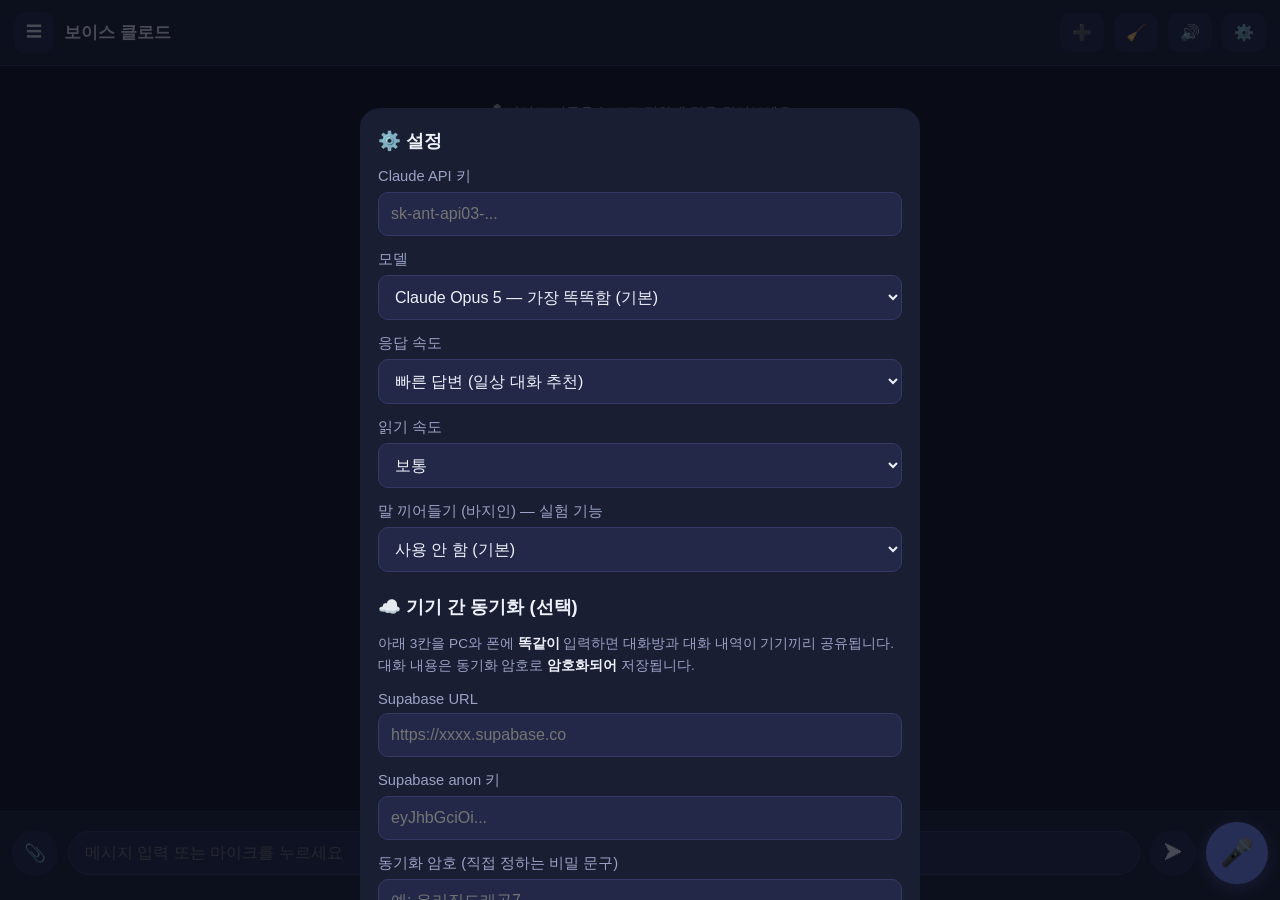
<file: static/voice.html>
<!DOCTYPE html>
<html lang="ko">
<head>
<meta charset="utf-8">
<meta name="viewport" content="width=device-width, initial-scale=1, maximum-scale=1, user-scalable=no, viewport-fit=cover">
<meta name="theme-color" content="#0f1220">
<meta name="apple-mobile-web-app-capable" content="yes">
<meta name="mobile-web-app-capable" content="yes">
<title>보이스 클로드 — 음성 대화</title>
<style>
  :root {
    --bg: #0f1220;
    --panel: #1a1e32;
    --panel2: #232848;
    --text: #eef0fa;
    --sub: #9aa2c5;
    --accent: #7c8cff;
    --accent2: #4ade80;
    --danger: #f87171;
    --user-bubble: #34406e;
    --ai-bubble: #232848;
  }
  * { margin: 0; padding: 0; box-sizing: border-box; -webkit-tap-highlight-color: transparent; }
  html, body { height: 100%; }
  body {
    background: var(--bg); color: var(--text);
    font-family: "Pretendard", "Noto Sans KR", -apple-system, sans-serif;
    display: flex; flex-direction: column; overflow: hidden;
    padding: env(safe-area-inset-top) 0 env(safe-area-inset-bottom) 0;
  }

  /* ── 헤더 ── */
  header {
    display: flex; align-items: center; gap: 10px;
    padding: 12px 14px; background: var(--panel); flex-shrink: 0;
    border-bottom: 1px solid #2b3050;
  }
  header .title { font-size: 1.05rem; font-weight: 700; flex: 1; min-width: 0;
    white-space: nowrap; overflow: hidden; text-overflow: ellipsis; }
  header button {
    background: var(--panel2); color: var(--text); border: none; border-radius: 10px;
    padding: 10px 12px; font-size: 1rem; cursor: pointer; flex-shrink: 0;
  }

  /* ── 채팅 영역 ── */
  #chat {
    flex: 1; overflow-y: auto; padding: 14px 12px 8px; display: flex;
    flex-direction: column; gap: 10px; scroll-behavior: smooth;
  }
  .msg { max-width: 86%; padding: 11px 14px; border-radius: 16px;
    font-size: 1.02rem; line-height: 1.55; white-space: pre-wrap; word-break: break-word; }
  .msg.user { align-self: flex-end; background: var(--user-bubble); border-bottom-right-radius: 5px; }
  .msg.ai   { align-self: flex-start; background: var(--ai-bubble); border-bottom-left-radius: 5px; }
  .msg.ai .replay { display: inline-block; margin-top: 6px; color: var(--accent);
    font-size: .88rem; cursor: pointer; }
  .hint { align-self: center; color: var(--sub); font-size: .9rem; text-align: center;
    padding: 20px 16px; line-height: 1.7; }

  /* ── 상태 바 ── */
  #statusBar {
    text-align: center; padding: 6px 12px; font-size: .95rem; color: var(--sub);
    min-height: 30px; flex-shrink: 0;
  }
  #statusBar.listening { color: var(--accent2); }
  #statusBar.speaking { color: var(--accent); }
  #statusBar.error { color: var(--danger); }

  /* ── 하단 컨트롤 ── */
  #controls {
    display: flex; align-items: center; gap: 10px; padding: 10px 12px 16px;
    background: var(--panel); flex-shrink: 0; border-top: 1px solid #2b3050;
  }
  #textInput {
    flex: 1; background: var(--panel2); border: 1px solid #343a63; color: var(--text);
    border-radius: 22px; padding: 12px 16px; font-size: 1rem; outline: none; min-width: 0;
  }
  #sendBtn {
    background: var(--panel2); color: var(--text); border: none; border-radius: 50%;
    width: 46px; height: 46px; font-size: 1.15rem; cursor: pointer; flex-shrink: 0;
  }
  #micBtn {
    width: 62px; height: 62px; border-radius: 50%; border: none; cursor: pointer;
    background: var(--accent); color: #fff; font-size: 1.7rem; flex-shrink: 0;
    box-shadow: 0 4px 16px rgba(124,140,255,.45); transition: background .25s;
  }
  #micBtn.on { background: #16a34a; animation: pulse 1.4s ease-in-out infinite; }
  #micBtn.speaking { background: #d97706; }
  @keyframes pulse { 0%,100% { transform: scale(1); } 50% { transform: scale(1.09); } }

  /* ── 오버레이 공통 ── */
  .overlay {
    position: fixed; inset: 0; background: rgba(8,10,20,.72); display: none;
    z-index: 50; align-items: flex-end; justify-content: center;
  }
  .overlay.show { display: flex; }
  .sheet {
    background: var(--panel); width: 100%; max-width: 560px; max-height: 88vh;
    border-radius: 20px 20px 0 0; padding: 20px 18px calc(20px + env(safe-area-inset-bottom));
    overflow-y: auto;
  }
  .sheet h2 { font-size: 1.15rem; margin-bottom: 14px; }
  .sheet label { display: block; color: var(--sub); font-size: .92rem; margin: 14px 0 6px; }
  .sheet input, .sheet select {
    width: 100%; background: var(--panel2); border: 1px solid #343a63; color: var(--text);
    border-radius: 10px; padding: 12px; font-size: 1rem; outline: none;
  }
  .sheet .btnRow { display: flex; gap: 10px; margin-top: 20px; }
  .sheet .btnRow button {
    flex: 1; border: none; border-radius: 12px; padding: 14px; font-size: 1.02rem;
    cursor: pointer; font-weight: 600;
  }
  .btnPrimary { background: var(--accent); color: #fff; }
  .btnGhost { background: var(--panel2); color: var(--text); }
  .note { color: var(--sub); font-size: .85rem; line-height: 1.6; margin-top: 12px; }
  .note b { color: var(--text); }

  /* ── 방 목록 ── */
  .roomItem {
    display: flex; align-items: center; gap: 10px; padding: 13px 10px;
    border-bottom: 1px solid #2b3050; cursor: pointer; border-radius: 8px;
  }
  .roomItem:active { background: var(--panel2); }
  .roomItem .rname { flex: 1; min-width: 0; }
  .roomItem .rname .t { font-size: 1rem; white-space: nowrap; overflow: hidden; text-overflow: ellipsis; }
  .roomItem .rname .s { font-size: .82rem; color: var(--sub); margin-top: 3px;
    white-space: nowrap; overflow: hidden; text-overflow: ellipsis; }
  .roomItem .del { color: var(--danger); font-size: 1.05rem; padding: 8px; background: none; border: none; cursor: pointer; }
  #newRoomBtn { width: 100%; margin-top: 14px; background: var(--accent); color: #fff;
    border: none; border-radius: 12px; padding: 14px; font-size: 1.02rem; font-weight: 600; cursor: pointer; }

  .spinner { display: inline-block; width: 16px; height: 16px; border: 2px solid var(--sub);
    border-top-color: transparent; border-radius: 50%; animation: spin .8s linear infinite;
    vertical-align: -3px; margin-right: 6px; }
  @keyframes spin { to { transform: rotate(360deg); } }
</style>
</head>
<body>

<header>
  <button id="roomsBtn" aria-label="대화방 목록">☰</button>
  <div class="title" id="roomTitle">보이스 클로드</div>
  <button id="newChatBtn" aria-label="새 대화방 만들기">➕</button>
  <button id="clearChatBtn" aria-label="현재 대화 비우기">🧹</button>
  <button id="voiceModeBtn" aria-label="연속 음성 대화 켜기">🔊</button>
  <button id="settingsBtn" aria-label="설정">⚙️</button>
</header>

<div id="chat"></div>
<div id="statusBar"></div>

<div id="attachBar" style="display:none;padding:6px 12px 0;background:var(--panel)"></div>
<div id="controls">
  <button id="attachBtn" aria-label="파일 첨부"
    style="background:var(--panel2);color:var(--text);border:none;border-radius:50%;width:46px;height:46px;font-size:1.1rem;cursor:pointer;flex-shrink:0">📎</button>
  <input type="file" id="fileInput" accept="image/*,application/pdf,.pdf,.txt,.md,.csv,.log,.json" style="display:none">
  <input id="textInput" type="text" placeholder="메시지 입력 또는 마이크를 누르세요"
         autocomplete="off" enterkeyhint="send">
  <button id="sendBtn" aria-label="전송">➤</button>
  <button id="micBtn" aria-label="음성으로 말하기">🎤</button>
</div>

<!-- 설정 시트 -->
<div class="overlay" id="settingsOverlay">
  <div class="sheet">
    <h2>⚙️ 설정</h2>
    <label for="apiKeyInput">Claude API 키</label>
    <input id="apiKeyInput" type="password" placeholder="sk-ant-api03-..." autocomplete="off">
    <label for="modelSelect">모델</label>
    <select id="modelSelect">
      <option value="claude-opus-5">Claude Opus 5 — 가장 똑똑함 (기본)</option>
      <option value="claude-sonnet-5">Claude Sonnet 5 — 빠르고 저렴</option>
      <option value="claude-haiku-4-5-20251001">Claude Haiku 4.5 — 가장 저렴</option>
    </select>
    <label for="speedSelect">응답 속도</label>
    <select id="speedSelect">
      <option value="low">빠른 답변 (일상 대화 추천)</option>
      <option value="high">깊게 생각한 답변 (조금 느림)</option>
    </select>
    <label for="rateSelect">읽기 속도</label>
    <select id="rateSelect">
      <option value="0.9">느리게</option>
      <option value="1.0" selected>보통</option>
      <option value="1.2">빠르게</option>
      <option value="1.4">아주 빠르게</option>
    </select>
    <label for="bargeSelect">말 끼어들기 (바지인) — 실험 기능</label>
    <select id="bargeSelect">
      <option value="off">사용 안 함 (기본)</option>
      <option value="on">사용 — 낭독 중 말을 시작하면 즉시 멈추고 들어요</option>
    </select>

    <h2 style="margin-top:22px">☁️ 기기 간 동기화 (선택)</h2>
    <div class="note" style="margin-top:0">
      아래 3칸을 PC와 폰에 <b>똑같이</b> 입력하면 대화방과 대화 내역이 기기끼리 공유됩니다.
      대화 내용은 동기화 암호로 <b>암호화되어</b> 저장됩니다.
    </div>
    <label for="syncUrlInput">Supabase URL</label>
    <input id="syncUrlInput" type="text" placeholder="https://xxxx.supabase.co" autocomplete="off">
    <label for="syncAnonInput">Supabase anon 키</label>
    <input id="syncAnonInput" type="password" placeholder="eyJhbGciOi..." autocomplete="off">
    <label for="syncPassInput">동기화 암호 (직접 정하는 비밀 문구)</label>
    <input id="syncPassInput" type="password" placeholder="예: 우리집드래곤7" autocomplete="off">
    <button class="btnPrimary" id="syncNowBtn"
      style="width:100%;margin-top:14px;border:none;border-radius:12px;padding:13px;font-size:1rem;font-weight:600;cursor:pointer">
      ☁️ 지금 동기화
    </button>
    <div class="note" id="syncStatus"></div>

    <div class="note">
      <b>API 키는 이 폰에만 저장</b>되고 Anthropic 서버 외에는 어디에도 전송되지 않습니다.
      대화 내용도 이 폰에만 저장됩니다. 사용한 만큼 API 요금이 부과되니
      공용 기기에서는 사용 후 키를 지워주세요.
      <span id="usageNote"></span>
    </div>
    <div class="btnRow">
      <button class="btnGhost" id="clearKeyBtn">키 삭제</button>
      <button class="btnPrimary" id="saveSettingsBtn">저장</button>
    </div>
  </div>
</div>

<!-- 대화방 목록 시트 -->
<div class="overlay" id="roomsOverlay">
  <div class="sheet">
    <h2>💬 대화방</h2>
    <button id="memoOpenBtn" class="btnGhost"
      style="width:100%;border:none;border-radius:12px;padding:13px;font-size:1rem;cursor:pointer;margin-bottom:8px;text-align:left">
      💡 아이디어 메모함 <span id="memoCount"></span>
    </button>
    <button id="memoryOpenBtn" class="btnGhost"
      style="width:100%;border:none;border-radius:12px;padding:13px;font-size:1rem;cursor:pointer;margin-bottom:12px;text-align:left">
      🧠 클로드 기억 <span id="memoryCount"></span>
    </button>
    <div id="roomList"></div>
    <button id="newRoomBtn">＋ 새 대화방</button>
  </div>
</div>

<!-- 메시지 입력 팝업 -->
<div class="overlay" id="composeOverlay">
  <div class="sheet">
    <h2>✍️ 메시지 입력</h2>
    <textarea id="composeInput" rows="6" placeholder="내용을 입력하거나 수정하세요"
      style="width:100%;background:var(--panel2);border:1px solid #343a63;color:var(--text);border-radius:10px;padding:12px;font-size:1.05rem;line-height:1.6;outline:none;resize:vertical"></textarea>
    <div class="btnRow">
      <button class="btnGhost" id="composeCancelBtn">닫기</button>
      <button class="btnPrimary" id="composeSendBtn">전송 ➤</button>
    </div>
  </div>
</div>

<!-- 클로드 기억 시트 -->
<div class="overlay" id="memoryOverlay">
  <div class="sheet">
    <h2>🧠 클로드 기억</h2>
    <div class="note" style="margin-top:0">
      <b>필수 기억</b>은 번호 순서대로 모든 대화에 항상 반영됩니다.
      대화 중 <b>"기억해줘, 나는 ..."</b>라고 말해도 추가됩니다.<br>
      오래된 대화는 방마다 자동으로 <b>요약 기억</b>되어 유지됩니다.
    </div>
    <div id="memoryList" style="margin-top:10px"></div>
    <div class="btnRow">
      <button class="btnGhost" id="memoryAddBtn">＋ 필수 기억 추가</button>
    </div>
    <div class="note" id="roomSummaryView"></div>
  </div>
</div>

<!-- 아이디어 메모함 시트 -->
<div class="overlay" id="memoOverlay">
  <div class="sheet">
    <h2>💡 아이디어 메모</h2>
    <div class="note" style="margin-top:0">
      대화 중 <b>"메모해줘, ..."</b> 라고 말하면 여기에 즉시 저장됩니다 (API 비용 없음).
    </div>
    <div id="memoList" style="margin-top:10px"></div>
    <div class="btnRow">
      <button class="btnGhost" id="memoAddBtn">＋ 직접 추가</button>
      <button class="btnPrimary" id="memoExportBtn">📄 전체 워드 저장</button>
    </div>
  </div>
</div>

<script>
(function () {
  "use strict";

  /* ════════════════ 저장소 ════════════════ */
  var LS = window.localStorage;
  function getJSON(k, d) { try { var v = LS.getItem(k); return v ? JSON.parse(v) : d; } catch (e) { return d; } }
  function setJSON(k, v) { try { LS.setItem(k, JSON.stringify(v)); } catch (e) {} }

  var settings = getJSON("vc_settings", { apiKey: "", model: "claude-opus-5", effort: "low", rate: 1.0, totalTokens: 0,
    syncUrl: "", syncAnon: "", syncPass: "" });
  var rooms = getJSON("vc_rooms", []);
  var deletedRooms = getJSON("vc_deleted", []);   // 삭제 전파용 tombstone
  var currentRoomId = LS.getItem("vc_current_room") || null;

  function saveSettings() { setJSON("vc_settings", settings); }
  function saveRooms() { setJSON("vc_rooms", rooms); }
  function msgsKey(id) { return "vc_msgs_" + id; }
  function loadMsgs(id) { return getJSON(msgsKey(id), []); }
  function saveMsgs(id, msgs) { setJSON(msgsKey(id), msgs); }

  function newRoom() {
    var id = "r" + Date.now().toString(36) + Math.random().toString(36).slice(2, 6);
    var room = { id: id, name: "새 대화", createdAt: Date.now() };
    rooms.unshift(room); saveRooms();
    currentRoomId = id; LS.setItem("vc_current_room", id);
    return room;
  }
  function currentRoom() {
    var r = rooms.find(function (x) { return x.id === currentRoomId; });
    if (!r) { r = rooms[0] || newRoom(); currentRoomId = r.id; LS.setItem("vc_current_room", r.id); }
    return r;
  }

  /* ════════════════ 상태 ════════════════ */
  var IS_ANDROID = /Android/i.test(navigator.userAgent || "");
  var voiceMode = false;        // 연속 음성 대화 모드
  var busy = false;             // API 호출 중
  var currentAbort = null;      // 진행 중인 답변 요청 취소용
  var recognizing = false;
  var recog = null;
  var wakeLock = null;
  var messages = [];            // 현재 방 메시지 [{role, content}]

  var $ = function (id) { return document.getElementById(id); };
  var chatEl = $("chat"), statusEl = $("statusBar"), micBtn = $("micBtn"),
      inputEl = $("textInput"), voiceModeBtn = $("voiceModeBtn");

  function setStatus(text, cls) {
    statusEl.textContent = text || "";
    statusEl.className = cls || "";
  }

  function fallbackCopy(text) {
    try {
      var ta = document.createElement("textarea");
      ta.value = text; ta.style.position = "fixed"; ta.style.opacity = "0";
      document.body.appendChild(ta); ta.select();
      document.execCommand("copy"); document.body.removeChild(ta);
    } catch (e) {}
  }

  /* ── 문서 저장 (워드 .doc / 엑셀 .csv) ── */
  function escapeHtml(s) {
    return String(s).replace(/&/g, "&amp;").replace(/</g, "&lt;").replace(/>/g, "&gt;");
  }
  function fileStamp() {
    var d = new Date();
    return d.getFullYear() + String(d.getMonth() + 1).padStart(2, "0") + String(d.getDate()).padStart(2, "0") +
      "_" + String(d.getHours()).padStart(2, "0") + String(d.getMinutes()).padStart(2, "0");
  }
  function downloadBlob(blob, filename) {
    var a = document.createElement("a");
    a.href = URL.createObjectURL(blob);
    a.download = filename;
    document.body.appendChild(a); a.click();
    setTimeout(function () { URL.revokeObjectURL(a.href); a.remove(); }, 1000);
  }
  function saveAsWord(text, title) {
    var today = new Date().toLocaleDateString("ko-KR");
    var html = "<html xmlns:w='urn:schemas-microsoft-com:office:word'><head><meta charset='utf-8'>" +
      "<title>" + escapeHtml(title || "보이스 클로드") + "</title></head>" +
      "<body style='font-family:Malgun Gothic,\"맑은 고딕\",sans-serif;font-size:11pt;line-height:1.7'>" +
      "<h2>" + escapeHtml(title || "보이스 클로드 정리") + " (" + today + ")</h2>" +
      String(text).split(/\n+/).map(function (p) { return "<p>" + escapeHtml(p) + "</p>"; }).join("") +
      "</body></html>";
    downloadBlob(new Blob(["\ufeff", html], { type: "application/msword" }), "보이스클로드_" + fileStamp() + ".doc");
  }
  function saveAsExcel(text, btnEl) {
    if (!settings.apiKey) { openSettings(); return; }
    var orig = btnEl.textContent;
    btnEl.textContent = "⏳ 표로 변환 중…";
    var model = settings.model || "claude-opus-5";
    var body = {
      model: model, max_tokens: 2048,
      output_config: { effort: "low" },
      messages: [{
        role: "user",
        content: "다음 내용을 엑셀에서 열 수 있는 표로 정리하라. 적절한 열 제목을 첫 줄에 두고, CSV 형식 텍스트만 출력하라. 설명 문장이나 코드블록 없이 CSV만 출력한다. 셀 안에 쉼표가 있으면 그 셀을 큰따옴표로 감싸라.\n\n" + text
      }]
    };
    if (model === "claude-opus-5") body.fallbacks = "default";
    fetch("https://api.anthropic.com/v1/messages", {
      method: "POST", headers: apiHeaders(model), body: JSON.stringify(body)
    }).then(function (res) { return res.json(); }).then(function (data) {
      var csv = "";
      (data.content || []).forEach(function (b) { if (b.type === "text") csv += b.text; });
      csv = csv.replace(/^```[a-z]*\n?/i, "").replace(/```\s*$/, "").trim();
      if (!csv) throw new Error("empty");
      if (data.usage) {
        settings.totalTokens = (settings.totalTokens || 0) +
          (data.usage.input_tokens || 0) + (data.usage.output_tokens || 0);
        saveSettings();
      }
      downloadBlob(new Blob(["\ufeff", csv], { type: "text/csv;charset=utf-8" }), "보이스클로드_" + fileStamp() + ".csv");
      btnEl.textContent = "✅ 저장됨";
      setTimeout(function () { btnEl.textContent = orig; }, 2000);
    }).catch(function () {
      btnEl.textContent = "⚠️ 실패";
      setTimeout(function () { btnEl.textContent = orig; }, 2000);
    });
  }

  // PDF 저장: 인쇄용 화면을 띄우고 브라우저의 "PDF로 저장"을 이용 (한글 폰트 완벽 지원)
  // 용도: 영어 문장/단어 시험지 등 인쇄물 — A4 여백, 줄바꿈 그대로 유지
  function saveAsPdf(text, title) {
    var today = new Date().toLocaleDateString("ko-KR");
    var html = "<!doctype html><html><head><meta charset='utf-8'>" +
      "<title>" + escapeHtml(title || "보이스 클로드") + "</title>" +
      "<style>@page{size:A4;margin:18mm}" +
      "body{font-family:'Malgun Gothic','맑은 고딕','Apple SD Gothic Neo',sans-serif;font-size:12pt;line-height:1.9;color:#111;margin:0}" +
      "h2{font-size:15pt;border-bottom:2px solid #333;padding-bottom:6px;margin:0 0 14px}" +
      "p{margin:0 0 8px;white-space:pre-wrap;word-break:keep-all}</style></head><body>" +
      "<h2>" + escapeHtml(title || "보이스 클로드") + " <small style='font-size:10pt;font-weight:normal'>(" + today + ")</small></h2>" +
      String(text).split(/\n/).map(function (p) { return "<p>" + (escapeHtml(p) || "&nbsp;") + "</p>"; }).join("") +
      "</body></html>";
    var f = document.createElement("iframe");
    f.setAttribute("aria-hidden", "true");
    f.style.position = "fixed"; f.style.right = "0"; f.style.bottom = "0";
    f.style.width = "0"; f.style.height = "0"; f.style.border = "0";
    document.body.appendChild(f);
    var doc = f.contentWindow.document;
    doc.open(); doc.write(html); doc.close();
    setStatus("인쇄 창이 뜨면 프린터 대상에서 \"PDF로 저장\"을 선택하세요.");
    setTimeout(function () {
      try { f.contentWindow.focus(); f.contentWindow.print(); } catch (e) {}
      setTimeout(function () { f.remove(); }, 60000);   // 인쇄 창이 닫힌 뒤 정리
    }, 250);
  }

  /* ── 아이디어 메모 ── */
  var memos = getJSON("vc_memos", []);
  var memoDeleted = getJSON("vc_memo_deleted", []);
  function saveMemos() { setJSON("vc_memos", memos); setJSON("vc_memo_deleted", memoDeleted); }
  function addMemo(text) {
    memos.unshift({ id: "m" + Date.now().toString(36) + Math.random().toString(36).slice(2, 5), text: text, t: Date.now() });
    saveMemos(); schedulePush();
  }

  /* ── 📎 파일 첨부 (사진·PDF·텍스트) ── */
  var attachment = null;   // {kind:"image"|"pdf"|"text", name, mediaType?, data?(base64), text?}

  function handleFile(f) {
    var name = f.name || "파일";
    if (f.type.indexOf("image/") === 0) {
      // 토큰 비용 절약을 위해 긴 변 1568px로 축소 후 JPEG 변환
      var url = URL.createObjectURL(f);
      var img = new Image();
      img.onload = function () {
        URL.revokeObjectURL(url);
        var maxSide = 1568;
        var scale = Math.min(1, maxSide / Math.max(img.width, img.height));
        var cw = Math.max(1, Math.round(img.width * scale));
        var ch = Math.max(1, Math.round(img.height * scale));
        var cv = document.createElement("canvas");
        cv.width = cw; cv.height = ch;
        cv.getContext("2d").drawImage(img, 0, 0, cw, ch);
        var dataUrl = cv.toDataURL("image/jpeg", 0.85);
        attachment = { kind: "image", name: name, mediaType: "image/jpeg", data: dataUrl.split(",")[1] };
        renderAttachBar();
        setStatus("📷 사진이 첨부됐어요. 질문을 말하거나 입력한 뒤 전송하세요.");
      };
      img.onerror = function () { URL.revokeObjectURL(url); setStatus("이미지를 읽지 못했어요.", "error"); };
      img.src = url;
    } else if (f.type === "application/pdf" || /\.pdf$/i.test(name)) {
      if (f.size > 10 * 1024 * 1024) { setStatus("PDF가 너무 커요. 10MB 이하만 가능해요.", "error"); return; }
      var r = new FileReader();
      r.onload = function () {
        attachment = { kind: "pdf", name: name, mediaType: "application/pdf", data: String(r.result).split(",")[1] };
        renderAttachBar();
        setStatus("📕 PDF가 첨부됐어요. 요약이나 질문을 요청해보세요. (페이지가 많으면 비용이 커져요)");
      };
      r.readAsDataURL(f);
    } else if (f.type.indexOf("text/") === 0 || /\.(txt|md|csv|log|json)$/i.test(name)) {
      var r2 = new FileReader();
      r2.onload = function () {
        var t = String(r2.result);
        if (t.length > 30000) t = t.slice(0, 30000) + "\n...(길어서 이하 생략)";
        attachment = { kind: "text", name: name, text: t };
        renderAttachBar();
        setStatus("📄 파일이 첨부됐어요. 질문을 이어서 하세요.");
      };
      r2.readAsText(f);
    } else {
      setStatus("지원하지 않는 형식이에요. 사진·PDF·텍스트 파일만 가능해요. 워드/한글 문서는 PDF로 변환해서 올려주세요.", "error");
    }
  }
  function renderAttachBar() {
    var bar = $("attachBar");
    if (!attachment) { bar.style.display = "none"; bar.innerHTML = ""; return; }
    bar.style.display = "block";
    bar.innerHTML = "";
    var chip = document.createElement("span");
    chip.style.cssText = "display:inline-flex;align-items:center;gap:8px;background:var(--panel2);border-radius:14px;padding:7px 12px;font-size:.9rem;max-width:100%;overflow:hidden";
    var icon = attachment.kind === "image" ? "📷 " : attachment.kind === "pdf" ? "📕 " : "📄 ";
    var label = document.createElement("span");
    label.style.cssText = "white-space:nowrap;overflow:hidden;text-overflow:ellipsis";
    label.textContent = icon + attachment.name;
    var x = document.createElement("button");
    x.textContent = "✕";
    x.setAttribute("aria-label", "첨부 제거");
    x.style.cssText = "background:none;border:none;color:var(--danger);cursor:pointer;font-size:1rem;flex-shrink:0";
    x.addEventListener("click", function () { attachment = null; renderAttachBar(); setStatus(""); });
    chip.appendChild(label); chip.appendChild(x);
    bar.appendChild(chip);
  }

  /* ── 🧠 필수 기억 (번호순, 모든 대화에 항상 반영) ── */
  var coreMemories = getJSON("vc_core", []);
  var coreDeleted = getJSON("vc_core_deleted", []);
  function saveCore() { setJSON("vc_core", coreMemories); setJSON("vc_core_deleted", coreDeleted); }
  function addCoreMemory(text) {
    coreMemories.push({ id: "c" + Date.now().toString(36) + Math.random().toString(36).slice(2, 5), text: text, t: Date.now() });
    saveCore(); schedulePush();
  }

  /* ── 시스템 프롬프트 조립: 기본 + 필수 기억 + 방 요약 기억 ── */
  function buildSystemPrompt() {
    var s = SYSTEM_PROMPT;
    if (coreMemories.length) {
      s += "\n\n[사용자가 직접 등록한 필수 기억 — 모든 답변에서 번호 순서대로 항상 반영하라]";
      coreMemories.forEach(function (m, i) { s += "\n" + (i + 1) + ". " + m.text; });
    }
    var room = currentRoom();
    if (room && room.summary) {
      s += "\n\n[이 대화방의 이전 대화 요약 — 최근 메시지에는 없는 과거 맥락이다]\n" + room.summary;
    }
    return s;
  }

  /* ── 📝 요약 기억: 24개 창을 벗어난 오래된 대화를 자동 요약해 유지 ── */
  var HISTORY_WINDOW = 24;   // 매 요청에 포함하는 최근 메시지 수
  var SUM_TRIGGER = 8;       // 창 밖으로 밀려난 미요약 메시지가 이만큼 쌓이면 요약 갱신
  function maybeUpdateSummary() {
    if (!settings.apiKey) return;
    var room = currentRoom();
    var all = loadMsgs(room.id);
    var cutoff = all.length - HISTORY_WINDOW;
    var covered = room.sumUpto || 0;
    if (cutoff - covered < SUM_TRIGGER) return;
    var chunk = all.slice(covered, cutoff).map(function (m) {
      return (m.role === "user" ? "사용자: " : "클로드: ") + m.content;
    }).join("\n").slice(0, 8000);
    var model = settings.model || "claude-opus-5";
    var body = {
      model: model, max_tokens: 1024,
      output_config: { effort: "low" },
      messages: [{
        role: "user",
        content: "다음은 어느 대화방의 기존 요약과 그 이후 이어진 대화다. 두 정보를 합쳐 이 대화방의 맥락 요약을 새로 작성하라. 사용자에 대한 사실, 진행 중인 주제, 결정된 내용 위주로 5문장 이내. 요약문만 출력하라.\n\n[기존 요약]\n" +
          (room.summary || "(없음)") + "\n\n[이어진 대화]\n" + chunk
      }]
    };
    if (model === "claude-opus-5") body.fallbacks = "default";
    fetch("https://api.anthropic.com/v1/messages", {
      method: "POST", headers: apiHeaders(model), body: JSON.stringify(body)
    }).then(function (res) { return res.json(); }).then(function (data) {
      var t = "";
      (data.content || []).forEach(function (b) { if (b.type === "text") t += b.text; });
      if (!t.trim()) return;
      room.summary = t.trim();
      room.sumUpto = cutoff;
      saveRooms(); schedulePush();
      if (data.usage) {
        settings.totalTokens = (settings.totalTokens || 0) +
          (data.usage.input_tokens || 0) + (data.usage.output_tokens || 0);
        saveSettings();
      }
    }).catch(function () {});   // 요약 실패는 다음 기회에 재시도 (조용히)
  }

  /* ════════════════ TTS — 문장 청크 발화 엔진 (끊김 방지) ════════════════ */
  var ttsSeq = 0, ttsActive = false, utterKeep = [];

  // 데스크톱 Chrome 15초 자동 정지 우회 (Android는 pause()가 발화를 죽이므로 제외)
  if (!IS_ANDROID) {
    setInterval(function () {
      try {
        if (speechSynthesis.speaking) { speechSynthesis.pause(); speechSynthesis.resume(); }
      } catch (e) {}
    }, 14000);
  }

  function splitChunks(text, maxLen) {
    var out = [], rest = String(text).replace(/\s+/g, " ").trim();
    while (rest.length > maxLen) {
      var cut = -1, marks = [". ", "! ", "? ", "。", "… ", "; "];
      for (var i = 0; i < marks.length; i++) {
        var p = rest.lastIndexOf(marks[i], maxLen);
        if (p > cut) cut = p + marks[i].length - 1;
      }
      if (cut < 30) {
        var p2 = rest.lastIndexOf(", ", maxLen);
        if (p2 < 30) p2 = rest.lastIndexOf(" ", maxLen);
        cut = (p2 >= 30) ? p2 : maxLen - 1;
      }
      out.push(rest.substring(0, cut + 1).trim());
      rest = rest.substring(cut + 1).trim();
    }
    if (rest) out.push(rest);
    return out;
  }

  function stopSpeaking() {
    ttsSeq++; ttsActive = false; utterKeep = [];
    stopVAD();
    try { speechSynthesis.cancel(); } catch (e) {}
  }

  /* ── 바지인(말 끼어들기) — 발화 중 음성 감지 시 낭독 중단 ── */
  var vadStream = null, vadCtx = null, vadTimer = null;
  function startVAD(onBarge) {
    if (vadStream || !navigator.mediaDevices || !navigator.mediaDevices.getUserMedia) return;
    navigator.mediaDevices.getUserMedia({
      audio: { echoCancellation: true, noiseSuppression: true, autoGainControl: true }
    }).then(function (stream) {
      vadStream = stream;
      var AC = window.AudioContext || window.webkitAudioContext;
      vadCtx = new AC();
      var src = vadCtx.createMediaStreamSource(stream);
      var an = vadCtx.createAnalyser(); an.fftSize = 512;
      src.connect(an);
      var buf = new Uint8Array(an.fftSize);
      var voiceMs = 0;
      vadTimer = setInterval(function () {
        try {
          an.getByteTimeDomainData(buf);
          var sum = 0;
          for (var i = 0; i < buf.length; i++) { var d = (buf[i] - 128) / 128; sum += d * d; }
          var rms = Math.sqrt(sum / buf.length);
          // 에코 제거된 마이크에서 0.3초 이상 지속되는 목소리만 끼어들기로 인정 (잡음 오작동 방지)
          if (rms > 0.06) voiceMs += 60; else voiceMs = Math.max(0, voiceMs - 120);
          if (voiceMs >= 300) { stopVAD(); onBarge(); }
        } catch (e) {}
      }, 60);
    }).catch(function () {});
  }
  function stopVAD() {
    if (vadTimer) { clearInterval(vadTimer); vadTimer = null; }
    if (vadStream) { try { vadStream.getTracks().forEach(function (t) { t.stop(); }); } catch (e) {} vadStream = null; }
    if (vadCtx) { try { vadCtx.close(); } catch (e) {} vadCtx = null; }
  }
  function handleBargeIn() {
    var spoken = currentSpokenParts.join(" ");
    stopSpeaking();
    truncateLastAssistant(spoken);
    setStatus("🎤 네, 말씀하세요!", "listening");
    setTimeout(startListening, 150);
  }
  // 끼어들기 시 대화 기록을 "실제 들은 데까지"로 잘라 저장
  function truncateLastAssistant(spoken) {
    if (!messages.length) return;
    var last = messages[messages.length - 1];
    if (last.role !== "assistant" || !spoken || !spoken.trim()) return;
    var t = spoken.trim() + " …(사용자가 끼어들어 여기까지만 말함)";
    last.content = t;
    var arr = loadMsgs(currentRoomId);
    if (arr.length && arr[arr.length - 1].role === "assistant") {
      arr[arr.length - 1].content = t;
      saveMsgs(currentRoomId, arr);
      schedulePush();
    }
  }

  var currentSpokenParts = [];   // 이번 발화에서 실제로 읽은 청크들

  function speak(text, onDone) {
    if (!("speechSynthesis" in window)) { if (onDone) onDone(); return; }
    var seq = ++ttsSeq;
    var chunks = splitChunks(text, IS_ANDROID ? 140 : 200);
    if (!chunks.length) { if (onDone) onDone(); return; }
    try { speechSynthesis.cancel(); } catch (e) {}
    ttsActive = true; utterKeep = [];
    currentSpokenParts = [];
    micBtn.classList.add("speaking");
    setStatus("🔊 답변을 읽는 중… (탭하면 중단)", "speaking");
    if (voiceMode && settings.barge === "on") startVAD(handleBargeIn);
    var idx = 0;
    var finish = function () {
      if (seq !== ttsSeq) return;
      ttsActive = false; utterKeep = [];
      stopVAD();
      micBtn.classList.remove("speaking");
      if (onDone) onDone();
    };
    var next = function () {
      if (seq !== ttsSeq) return;
      if (idx >= chunks.length) { finish(); return; }
      var part = chunks[idx++];
      var u = new SpeechSynthesisUtterance(part);
      u.lang = "ko-KR"; u.rate = settings.rate || 1.0; u.pitch = 1.0; u.volume = 1.0;
      utterKeep.push(u);   // GC로 발화가 끊기는 Chrome 버그 방지
      var advanced = false, started = false, t0 = Date.now();
      var maxMs = Math.max(6000, part.length * 350 + 4000);
      var wd = null;
      var advance = function () {
        if (advanced) return; advanced = true;
        if (wd) clearInterval(wd);
        currentSpokenParts.push(part);   // 이 청크는 읽은 것으로 기록 (바지인 시 잘라내기 기준)
        setTimeout(next, IS_ANDROID ? 250 : 60);
      };
      u.onstart = function () { started = true; };
      u.onend = advance;
      u.onerror = function (e) {
        if (e && (e.error === "canceled" || e.error === "interrupted")) {
          if (!advanced) { advanced = true; if (wd) clearInterval(wd); if (seq === ttsSeq) finish(); }
          return;
        }
        advance();
      };
      wd = setInterval(function () {   // onend 유실(모바일) 대비 watchdog
        if (seq !== ttsSeq) { clearInterval(wd); return; }
        var el = Date.now() - t0;
        try {
          var sp = speechSynthesis.speaking;
          if (started && !sp) advance();
          else if (!started && !sp && el > 4000) advance();
          else if (el > maxMs) { try { speechSynthesis.cancel(); } catch (e2) {} advance(); }
        } catch (e3) { advance(); }
      }, 400);
      try { if (speechSynthesis.paused) speechSynthesis.resume(); } catch (e4) {}
      speechSynthesis.speak(u);
    };
    setTimeout(next, 120);
  }

  /* ════════════════ STT — 음성 인식 ════════════════ */
  var SR = window.SpeechRecognition || window.webkitSpeechRecognition;

  function startListening() {
    if (!SR) {
      setStatus("이 브라우저는 음성 인식을 지원하지 않아요. Chrome을 사용해주세요.", "error");
      return;
    }
    if (recognizing || busy || ttsActive) return;
    try {
      recog = new SR();
      recog.lang = "ko-KR";
      recog.continuous = false;
      recog.interimResults = true;
      recog.maxAlternatives = 1;
      recog.onstart = function () {
        recognizing = true;
        micBtn.classList.add("on");
        setStatus("🎤 듣고 있어요… 말씀하세요", "listening");
      };
      recog.onresult = function (ev) {
        var res = ev.results[ev.resultIndex];
        var text = (res[0].transcript || "").trim();
        if (!res.isFinal) {
          setStatus("🎤 " + (pendingText ? pendingText + " " : "") + text, "listening");
          resetPendingTimer();   // 아직 말하는 중 → 전송 대기 연장
          return;
        }
        if (!text) return;
        // ⭐ 바로 전송하지 않고 모아둠 — 3.5초간 말이 없을 때만 전송 (말 끊김 방지)
        pendingText = (pendingText ? pendingText + " " : "") + text;
        setStatus("🎤 " + pendingText + " ⏳", "listening");
        resetPendingTimer();
      };
      recog.onerror = function (e) {
        recognizing = false; micBtn.classList.remove("on");
        if (e.error === "not-allowed") {
          setVoiceMode(false);
          setStatus("마이크 권한이 거부되었어요. 주소창 자물쇠 → 마이크 허용 후 새로고침해주세요.", "error");
        } else if (e.error === "no-speech") {
          if ((voiceMode || pendingText) && !busy && !ttsActive) setTimeout(startListening, 350);
          else setStatus("");
        } else if (e.error !== "aborted") {
          setStatus("음성 인식 오류: " + e.error, "error");
          if (voiceMode && !busy && !ttsActive) setTimeout(startListening, 1200);
        }
      };
      recog.onend = function () {
        recognizing = false; micBtn.classList.remove("on");
        // 전송 대기 중이면 이어 듣기 재시작 (한 호흡 쉬어도 계속 수집)
        if (pendingText && !busy && !ttsActive) { setTimeout(startListening, 150); return; }
        if (voiceMode && !busy && !ttsActive) setTimeout(startListening, 350);
        else if (!busy && !ttsActive) setStatus("");
      };
      recog.start();
    } catch (e) {
      recognizing = false;
      setStatus("마이크를 시작하지 못했어요: " + e.message, "error");
    }
  }

  function stopListening() {
    try { if (recog) recog.abort(); } catch (e) {}
    recognizing = false; micBtn.classList.remove("on");
  }

  // ⭐ 발화 수집 버퍼 — 마지막 말 이후 3.5초가 지나야 전송 (3초쯤 쉬었다 이어 말해도 안 끊김)
  var pendingText = "", pendingTimer = null;
  var SEND_SILENCE_MS = 3500;
  function cancelPending() {
    pendingText = ""; clearTimeout(pendingTimer); pendingTimer = null;
  }
  function resetPendingTimer() {
    clearTimeout(pendingTimer);
    pendingTimer = setTimeout(function () {
      var t = pendingText.trim();
      pendingText = "";
      if (!t) return;
      stopListening();
      // 종료 명령 검사
      var stopWords = ["대화 종료", "대화종료", "그만하자", "그만할래", "대화 그만", "이제 그만"];
      var lower = t.replace(/\s+/g, "");
      for (var i = 0; i < stopWords.length; i++) {
        if (lower.indexOf(stopWords[i].replace(/\s+/g, "")) >= 0) {
          setVoiceMode(false);
          speak("네, 대화를 마칠게요. 또 불러주세요.");
          return;
        }
      }
      if (voiceMode) {
        sendMessage(t);   // 연속 대화 모드: 손 안 대는 흐름 유지 — 바로 전송
      } else {
        // 단발 마이크: 인식 결과를 팝업에 띄워 오타 수정 후 전송
        openCompose(t);
        setStatus("🎤 인식 결과를 확인·수정한 뒤 전송을 누르세요.");
      }
    }, SEND_SILENCE_MS);
  }

  /* ════════════════ 화면 꺼짐 방지 ════════════════ */
  function acquireWakeLock() {
    if (!("wakeLock" in navigator)) return;
    navigator.wakeLock.request("screen").then(function (wl) {
      wakeLock = wl;
      wl.addEventListener("release", function () { wakeLock = null; });
    }).catch(function () {});
  }
  function releaseWakeLock() {
    if (wakeLock) { try { wakeLock.release(); } catch (e) {} wakeLock = null; }
  }
  document.addEventListener("visibilitychange", function () {
    if (document.visibilityState === "visible" && voiceMode) acquireWakeLock();
  });

  /* ════════════════ Claude API ════════════════ */
  var SYSTEM_PROMPT =
    "당신은 사용자의 다정한 음성 대화 친구입니다. 사용자는 음성으로 말하고, " +
    "당신의 답변은 휴대폰의 음성 합성(TTS)으로 읽힙니다. 따라서:\n" +
    "- 반드시 한국어로, 자연스러운 구어체로 대답하세요.\n" +
    "- 마크다운, 목록 기호, 이모지, 특수문자, 표를 절대 쓰지 마세요. 순수한 문장으로만 답하세요.\n" +
    "- 짧은 문장 여러 개로 끊어 말하세요. 기본 2~5문장이면 충분하고, 사용자가 자세히 원할 때만 길게 답하세요.\n" +
    "- 핵심을 먼저 말하고 부연은 뒤에 하세요.\n" +
    "- 음성 인식 오류로 어색한 단어가 있으면 문맥으로 자연스럽게 이해하고 답하세요. 정말 알아듣기 어려울 때만 되물어보세요.\n" +
    "- 신변잡기, 관심사, 고민, 업무 등 어떤 주제든 편하게 대화하세요.\n" +
    "- 오늘 날씨, 뉴스, 환율, 시세, 경기 결과처럼 최신 정보가 필요하면 웹 검색 도구로 확인한 뒤 답하세요.\n" +
    "- 검색 출처를 언급할 때 URL 주소는 절대 읽지 말고 매체 이름만 짧게 말하세요.";

  function apiHeaders(model) {
    var headers = {
      "content-type": "application/json",
      "x-api-key": settings.apiKey,
      "anthropic-version": "2023-06-01",
      "anthropic-dangerous-direct-browser-access": "true"
    };
    if (model === "claude-opus-5") headers["anthropic-beta"] = "server-side-fallback-2026-07-01";
    return headers;
  }

  function callClaude(history, cb) {
    var model = settings.model || "claude-opus-5";
    // 웹 검색 (서버측 도구) — 구형 모델은 기본 버전 사용
    var wsVer = model.indexOf("haiku") >= 0 ? "web_search_20250305" : "web_search_20260209";
    var continuations = 0;
    var textAcc = "";

    function attempt(msgs) {
      var body = {
        model: model,
        max_tokens: 4096,                        // thinking(내부 사고)+답변 합산 상한 — 부족하면 답변이 잘림
        system: buildSystemPrompt(),             // 기본 + 필수 기억(번호순) + 이 방의 요약 기억
        output_config: { effort: settings.effort || "low" },
        tools: [{ type: wsVer, name: "web_search", max_uses: 3 }],
        messages: msgs
      };
      if (model === "claude-opus-5") body.fallbacks = "default";   // 안전 분류기 거절 시 서버측 폴백
      currentAbort = new AbortController();
      fetch("https://api.anthropic.com/v1/messages", {
        method: "POST", headers: apiHeaders(model), body: JSON.stringify(body), signal: currentAbort.signal
      }).then(function (res) {
        return res.json().then(function (data) { return { status: res.status, data: data }; });
      }).then(function (r) {
        if (r.status === 200) {
          if (r.data.usage) {
            settings.totalTokens = (settings.totalTokens || 0) +
              (r.data.usage.input_tokens || 0) + (r.data.usage.output_tokens || 0);
            saveSettings();
          }
          if (r.data.stop_reason === "refusal") {
            cb(null, "죄송해요, 그 주제는 답변해 드리기 어려워요. 다른 이야기를 나눠볼까요?");
            return;
          }
          var text = "";
          (r.data.content || []).forEach(function (b) { if (b.type === "text") text += b.text; });
          // 서버측 웹 검색이 길어지면 pause_turn으로 멈춤 → 이어서 계속
          if (r.data.stop_reason === "pause_turn" && continuations < 3) {
            continuations++;
            textAcc += text;
            attempt(msgs.concat([{ role: "assistant", content: r.data.content }]));
            return;
          }
          text = textAcc + text;
          if (r.data.stop_reason === "max_tokens") {
            text += " 답변이 길어서 여기까지만 말씀드렸어요. 이어서 듣고 싶으시면 계속이라고 말해주세요.";
          }
          cb(null, text || "답변을 만들지 못했어요. 다시 한 번 말씀해 주세요.");
        } else if (r.status === 401) {
          cb("API 키가 올바르지 않아요. 설정에서 키를 다시 확인해주세요.");
        } else if (r.status === 429) {
          cb("요청이 너무 많아요. 잠시 후 다시 말씀해주세요.");
        } else if (r.status === 529 || r.status >= 500) {
          cb("클로드 서버가 혼잡해요. 잠시 후 다시 시도해주세요.");
        } else {
          var msg = (r.data && r.data.error && r.data.error.message) || ("오류 " + r.status);
          cb("오류가 발생했어요: " + msg);
        }
      }).catch(function (e) {
        if (e && e.name === "AbortError") cb("__ABORTED__");
        else cb("네트워크 연결을 확인해주세요.");
      });
    }
    attempt(history);
  }

  /* ════════════════ 기기 간 동기화 (Supabase + AES-GCM 암호화) ════════════════ */
  function syncConfigured() {
    return !!(settings.syncUrl && settings.syncAnon && settings.syncPass && window.crypto && crypto.subtle);
  }
  var pushTimer = null, syncBusy = false;

  function bufToB64(buf) {
    var bytes = new Uint8Array(buf), s = "";
    for (var i = 0; i < bytes.length; i++) s += String.fromCharCode(bytes[i]);
    return btoa(s);
  }
  function b64ToBuf(b64) {
    var s = atob(b64), bytes = new Uint8Array(s.length);
    for (var i = 0; i < s.length; i++) bytes[i] = s.charCodeAt(i);
    return bytes.buffer;
  }
  function sha256Hex(str) {
    return crypto.subtle.digest("SHA-256", new TextEncoder().encode(str)).then(function (buf) {
      return Array.from(new Uint8Array(buf)).map(function (b) { return b.toString(16).padStart(2, "0"); }).join("");
    });
  }
  function deriveAesKey(pass) {
    var enc = new TextEncoder();
    return crypto.subtle.importKey("raw", enc.encode(pass), "PBKDF2", false, ["deriveKey"])
      .then(function (k) {
        return crypto.subtle.deriveKey(
          { name: "PBKDF2", salt: enc.encode("voice-claude-sync-v1"), iterations: 100000, hash: "SHA-256" },
          k, { name: "AES-GCM", length: 256 }, false, ["encrypt", "decrypt"]);
      });
  }
  function encryptJSON(obj, pass) {
    var iv = crypto.getRandomValues(new Uint8Array(12));
    return deriveAesKey(pass).then(function (key) {
      return crypto.subtle.encrypt({ name: "AES-GCM", iv: iv }, key,
        new TextEncoder().encode(JSON.stringify(obj)));
    }).then(function (cipher) { return bufToB64(iv) + "." + bufToB64(cipher); });
  }
  function decryptJSON(str, pass) {
    var parts = String(str).split(".");
    if (parts.length !== 2) return Promise.reject(new Error("bad payload"));
    return deriveAesKey(pass).then(function (key) {
      return crypto.subtle.decrypt({ name: "AES-GCM", iv: new Uint8Array(b64ToBuf(parts[0])) }, key, b64ToBuf(parts[1]));
    }).then(function (plain) { return JSON.parse(new TextDecoder().decode(plain)); });
  }

  function localState() {
    // 대화가 없는 빈 방은 동기화에서 제외 (기기마다 빈 "새 대화" 방이 퍼지는 것 방지)
    var syncRooms = rooms.filter(function (r) { return loadMsgs(r.id).length > 0; });
    var msgs = {};
    syncRooms.forEach(function (r) { msgs[r.id] = loadMsgs(r.id); });
    return { rooms: syncRooms, msgs: msgs, deleted: deletedRooms,
             memos: memos, memoDeleted: memoDeleted,
             core: coreMemories, coreDeleted: coreDeleted, t: Date.now() };
  }
  function applyState(state) {
    rooms = state.rooms; saveRooms();
    setJSON("vc_deleted", state.deleted || []);
    deletedRooms = state.deleted || [];
    Object.keys(state.msgs || {}).forEach(function (id) { saveMsgs(id, state.msgs[id]); });
    memos = state.memos || [];
    memoDeleted = state.memoDeleted || [];
    saveMemos();
    coreMemories = state.core || [];
    coreDeleted = state.coreDeleted || [];
    saveCore();
  }
  // 병합 규칙: 삭제 목록은 합집합, 방은 합집합(삭제된 방 제외), 메시지는 더 긴 쪽 우선
  function mergeStates(remote, local) {
    var deleted = {};
    (remote.deleted || []).concat(local.deleted || []).forEach(function (id) { deleted[id] = 1; });
    var byId = {};
    (remote.rooms || []).forEach(function (r) { if (!deleted[r.id]) byId[r.id] = r; });
    (local.rooms || []).forEach(function (r) {
      if (deleted[r.id]) return;
      var ex = byId[r.id];
      if (!ex) { byId[r.id] = r; return; }
      var merged = Object.assign({}, ex, r);
      // 이름은 더 최근에 바꾼 쪽이 이김 (renamedAt 기준)
      if ((ex.renamedAt || 0) > (r.renamedAt || 0)) { merged.name = ex.name; merged.renamedAt = ex.renamedAt; }
      // 요약 기억은 더 많은 대화를 커버한 쪽이 이김 (sumUpto 기준)
      if ((ex.sumUpto || 0) > (r.sumUpto || 0)) { merged.summary = ex.summary; merged.sumUpto = ex.sumUpto; }
      byId[r.id] = merged;
    });
    var msgs = {};
    Object.keys(byId).forEach(function (id) {
      var rm = (remote.msgs && remote.msgs[id]) || [];
      var lm = (local.msgs && local.msgs[id]) || [];
      msgs[id] = (rm.length > lm.length) ? rm : lm;
      // "새 대화" 이름은 대화가 있는 쪽 이름으로
      if (byId[id].name === "새 대화") {
        var other = (remote.rooms || []).find(function (r) { return r.id === id; });
        if (other && other.name !== "새 대화") byId[id].name = other.name;
      }
    });
    var mergedRooms = Object.keys(byId).map(function (id) { return byId[id]; })
      .sort(function (a, b) { return (b.createdAt || 0) - (a.createdAt || 0); });
    // 메모 병합: 합집합 (삭제 목록 제외)
    var memoDel = {};
    (remote.memoDeleted || []).concat(local.memoDeleted || []).forEach(function (id) { memoDel[id] = 1; });
    var memoById = {};
    (remote.memos || []).concat(local.memos || []).forEach(function (m) {
      if (m && m.id && !memoDel[m.id]) memoById[m.id] = m;
    });
    var mergedMemos = Object.keys(memoById).map(function (id) { return memoById[id]; })
      .sort(function (a, b) { return (b.t || 0) - (a.t || 0); });
    // 필수 기억 병합: 합집합 (삭제 제외), 등록 순서(오름차순) 유지 → 번호 안정
    var coreDel = {};
    (remote.coreDeleted || []).concat(local.coreDeleted || []).forEach(function (id) { coreDel[id] = 1; });
    var coreById = {};
    (remote.core || []).concat(local.core || []).forEach(function (m) {
      if (m && m.id && !coreDel[m.id]) coreById[m.id] = m;
    });
    var mergedCore = Object.keys(coreById).map(function (id) { return coreById[id]; })
      .sort(function (a, b) { return (a.t || 0) - (b.t || 0); });
    return { rooms: mergedRooms, msgs: msgs, deleted: Object.keys(deleted),
             memos: mergedMemos, memoDeleted: Object.keys(memoDel),
             core: mergedCore, coreDeleted: Object.keys(coreDel), t: Date.now() };
  }

  function syncHeaders() {
    return {
      "apikey": settings.syncAnon,
      "Authorization": "Bearer " + settings.syncAnon,
      "content-type": "application/json"
    };
  }
  function syncBase() { return settings.syncUrl.replace(/\/+$/, "") + "/rest/v1/voice_sync"; }

  function pullRemote() {
    return sha256Hex("vc:" + settings.syncPass).then(function (key) {
      return fetch(syncBase() + "?sync_key=eq." + key + "&select=data", { headers: syncHeaders() })
        .then(function (res) {
          if (!res.ok) throw new Error("HTTP " + res.status);
          return res.json();
        }).then(function (rows) {
          if (!rows.length) return null;
          return decryptJSON(rows[0].data, settings.syncPass).catch(function () { return null; });
        });
    });
  }
  function pushRemote(state) {
    return Promise.all([sha256Hex("vc:" + settings.syncPass), encryptJSON(state, settings.syncPass)])
      .then(function (r) {
        var headers = syncHeaders();
        headers["Prefer"] = "resolution=merge-duplicates";
        return fetch(syncBase(), {
          method: "POST", headers: headers,
          body: JSON.stringify([{ sync_key: r[0], data: r[1], updated_at: new Date().toISOString() }])
        });
      }).then(function (res) { if (!res.ok) throw new Error("HTTP " + res.status); });
  }

  function fullSync(manual) {
    if (!syncConfigured() || syncBusy) return Promise.resolve();
    syncBusy = true;
    var report = function (msg, isErr) {
      var el = $("syncStatus");
      if (el) el.textContent = msg;
      if (manual) setStatus(msg, isErr ? "error" : "");
    };
    if (manual) report("동기화 중…");
    return pullRemote().then(function (remote) {
      var merged = remote ? mergeStates(remote, localState()) : localState();
      applyState(merged);
      renderRoom();
      return pushRemote(merged);
    }).then(function () {
      report("☁️ 동기화 완료 (" + new Date().toLocaleTimeString("ko-KR") + ")");
    }).catch(function (e) {
      report("동기화 실패: " + e.message + " — URL/키/표 설정을 확인해주세요.", true);
    }).then(function () { syncBusy = false; });
  }

  function schedulePush() {
    if (!syncConfigured()) return;
    clearTimeout(pushTimer);
    pushTimer = setTimeout(function () {
      pushRemote(localState()).catch(function (e) { console.warn("[sync push]", e.message); });
    }, 2500);
  }

  document.addEventListener("visibilitychange", function () {
    if (document.visibilityState === "visible" && !busy) fullSync(false);
  });

  /* ════════════════ 대화 흐름 ════════════════ */
  function sendMessage(text) {
    text = (text || "").trim();
    if ((!text && !attachment) || busy) return;
    // ⭐ "메모해줘 ..." — 클로드 호출 없이 아이디어 메모함에 즉시 저장 (무료)
    var mm = text.match(/^(메모해줘|메모 해줘|메모해 줘|메모)[,.:! ]+(.+)$/);
    if (mm && mm[2].trim()) {
      addMemo(mm[2].trim());
      setStatus("💡 메모했어요. (☰ → 아이디어 메모함에서 확인)");
      if (voiceMode) speak("메모했어요.", function () { if (voiceMode) setTimeout(startListening, 300); });
      return;
    }
    // ⭐ "기억해줘 ..." — 필수 기억(번호순)으로 등록, 모든 대화에 항상 반영 (무료)
    var rm = text.match(/^(기억해줘|기억 해줘|기억해 줘)[,.:! ]+(.+)$/);
    if (rm && rm[2].trim()) {
      addCoreMemory(rm[2].trim());
      setStatus("🧠 " + coreMemories.length + "번 기억으로 등록했어요. (☰ → 클로드 기억)");
      if (voiceMode) speak("네, " + coreMemories.length + "번으로 기억했어요.", function () { if (voiceMode) setTimeout(startListening, 300); });
      return;
    }
    if (!settings.apiKey) { openSettings(); return; }
    stopListening();
    busy = true;
    $("sendBtn").textContent = "⏹";
    $("sendBtn").setAttribute("aria-label", "답변 중지");
    // 📎 첨부 파일 → 이번 턴의 content 블록으로 변환 (저장소에는 자리표시 텍스트만)
    if (!text) text = "이 파일 내용을 확인하고 설명해줘.";
    var userContent = text;
    var displayText = text;
    if (attachment) {
      displayText = "📎 " + attachment.name + "\n" + text;
      if (attachment.kind === "image") {
        userContent = [
          { type: "image", source: { type: "base64", media_type: attachment.mediaType, data: attachment.data } },
          { type: "text", text: text }
        ];
      } else if (attachment.kind === "pdf") {
        userContent = [
          { type: "document", source: { type: "base64", media_type: "application/pdf", data: attachment.data } },
          { type: "text", text: text }
        ];
      } else {
        userContent = "[첨부 파일 \"" + attachment.name + "\" 내용]\n" + attachment.text + "\n\n" + text;
      }
      attachment = null; renderAttachBar();
    }
    messages.push({ role: "user", content: userContent });
    renderMessage("user", displayText);
    persistCurrent(displayText);
    statusEl.innerHTML = '<span class="spinner"></span>생각하는 중… (⏹를 누르면 중지)';

    // 파일 블록은 최근 4개 메시지까지만 원본 전송 — 그 이전 것은 텍스트로 대체 (비용 폭증 방지)
    var history = messages.slice(-HISTORY_WINDOW).map(function (m, idx, arr) {
      if (typeof m.content === "string") return { role: m.role, content: m.content };
      if (idx >= arr.length - 4) return { role: m.role, content: m.content };
      var txt = "";
      m.content.forEach(function (b) { if (b.type === "text") txt += b.text; });
      return { role: m.role, content: "[이전에 첨부했던 파일 — 내용 다시 필요하면 재첨부 요청] " + txt };
    });
    callClaude(history, function (err, answer) {
      busy = false;
      currentAbort = null;
      $("sendBtn").textContent = "➤";
      $("sendBtn").setAttribute("aria-label", "전송");
      if (err) {
        messages.pop();   // 실패/중지된 user 턴 롤백
        var arr = loadMsgs(currentRoomId); arr.pop(); saveMsgs(currentRoomId, arr);
        var lastMsg = chatEl.lastElementChild;
        if (lastMsg && lastMsg.classList.contains("user")) chatEl.removeChild(lastMsg);
        if (err === "__ABORTED__") {
          setStatus("답변을 중지했어요. 다시 말씀해주세요.");
          if (voiceMode) setTimeout(startListening, 400);
          return;
        }
        setStatus(err, "error");
        if (voiceMode) speak(err, function () { setTimeout(startListening, 300); });
        return;
      }
      messages.push({ role: "assistant", content: answer });
      var arr2 = loadMsgs(currentRoomId);
      arr2.push({ role: "assistant", content: answer, t: Date.now() });
      saveMsgs(currentRoomId, arr2);
      schedulePush();
      renderMessage("ai", answer);
      setStatus("");
      maybeUpdateSummary();   // 창 밖으로 밀려난 오래된 대화를 백그라운드에서 요약 기억으로 전환
      if (voiceMode) {
        speak(answer, function () {
          if (voiceMode) { setStatus(""); setTimeout(startListening, 350); }
        });
      }
    });
  }

  function persistCurrent(userText) {
    var arr = loadMsgs(currentRoomId);
    arr.push({ role: "user", content: userText, t: Date.now() });
    saveMsgs(currentRoomId, arr);
    var room = currentRoom();
    if (room.name === "새 대화") {
      room.name = userText.length > 24 ? userText.slice(0, 24) + "…" : userText;
      saveRooms(); $("roomTitle").textContent = room.name;
    }
    schedulePush();
  }

  /* ════════════════ 렌더링 ════════════════ */
  function renderMessage(kind, text) {
    var div = document.createElement("div");
    div.className = "msg " + kind;
    div.textContent = text;
    if (kind === "ai") {
      var rp = document.createElement("span");
      rp.className = "replay"; rp.textContent = "🔊 다시 듣기";
      rp.addEventListener("click", function () { stopSpeaking(); stopListening(); speak(text); });
      var cp = document.createElement("span");
      cp.className = "replay"; cp.style.marginLeft = "14px"; cp.textContent = "📋 복사";
      cp.addEventListener("click", function () {
        var done = function () { cp.textContent = "✅ 복사됨"; setTimeout(function () { cp.textContent = "📋 복사"; }, 1500); };
        if (navigator.clipboard && navigator.clipboard.writeText) {
          navigator.clipboard.writeText(text).then(done).catch(function () { fallbackCopy(text); done(); });
        } else { fallbackCopy(text); done(); }
      });
      var wd2 = document.createElement("span");
      wd2.className = "replay"; wd2.style.marginLeft = "14px"; wd2.textContent = "📄 워드";
      wd2.addEventListener("click", function () { saveAsWord(text, "보이스 클로드 정리"); });
      var xl = document.createElement("span");
      xl.className = "replay"; xl.style.marginLeft = "14px"; xl.textContent = "📊 엑셀";
      xl.addEventListener("click", function () { saveAsExcel(text, xl); });
      var pf = document.createElement("span");
      pf.className = "replay"; pf.style.marginLeft = "14px"; pf.textContent = "📕 PDF";
      pf.addEventListener("click", function () {
        var room = currentRoom();
        saveAsPdf(text, room && room.name !== "새 대화" ? room.name : "보이스 클로드");
      });
      div.appendChild(document.createElement("br"));
      div.appendChild(rp);
      div.appendChild(cp);
      div.appendChild(wd2);
      div.appendChild(xl);
      div.appendChild(pf);
    }
    chatEl.appendChild(div);
    chatEl.scrollTop = chatEl.scrollHeight;
  }

  function renderRoom() {
    var room = currentRoom();
    $("roomTitle").textContent = room.name === "새 대화" ? "보이스 클로드" : room.name;
    chatEl.innerHTML = "";
    var stored = loadMsgs(room.id);
    messages = stored.map(function (m) { return { role: m.role, content: m.content }; });
    if (!stored.length) {
      var h = document.createElement("div");
      h.className = "hint";
      h.innerHTML = "🎤 마이크 버튼을 누르고 편하게 말을 걸어보세요.<br>" +
        "🔊 상단 스피커 버튼을 켜면 <b>손 안 대고 연속 대화</b>가 됩니다.<br>" +
        "답변이 끝나면 자동으로 다시 들어요. \"대화 종료\"라고 말하면 멈춥니다.";
      chatEl.appendChild(h);
    } else {
      stored.forEach(function (m) { renderMessage(m.role === "user" ? "user" : "ai", m.content); });
    }
  }

  function renderRoomList() {
    var list = $("roomList");
    list.innerHTML = "";
    if (!rooms.length) {
      var e = document.createElement("div");
      e.className = "note"; e.textContent = "대화방이 없어요. 새 대화방을 만들어보세요.";
      list.appendChild(e);
      return;
    }
    rooms.forEach(function (room) {
      var item = document.createElement("div");
      item.className = "roomItem";
      var last = loadMsgs(room.id).slice(-1)[0];
      item.innerHTML = '<div class="rname"><div class="t"></div><div class="s"></div></div>';
      item.querySelector(".t").textContent = room.name;
      item.querySelector(".s").textContent = last ? last.content.slice(0, 40) : "대화 없음";
      var ren = document.createElement("button");
      ren.className = "del"; ren.style.color = "var(--accent)"; ren.textContent = "✏️";
      ren.setAttribute("aria-label", "이름 바꾸기");
      ren.addEventListener("click", function (ev) {
        ev.stopPropagation();
        var newName = prompt("새 대화방 이름을 입력하세요", room.name);
        if (!newName || !newName.trim()) return;
        room.name = newName.trim().slice(0, 30);
        room.renamedAt = Date.now();   // 동기화 시 최신 이름이 이기도록 시각 기록
        saveRooms(); renderRoomList(); schedulePush();
        if (room.id === currentRoomId) $("roomTitle").textContent = room.name;
      });
      item.appendChild(ren);
      var del = document.createElement("button");
      del.className = "del"; del.textContent = "🗑"; del.setAttribute("aria-label", "삭제");
      del.addEventListener("click", function (ev) {
        ev.stopPropagation();
        if (!confirm('"' + room.name + '" 대화방을 삭제할까요?')) return;
        rooms = rooms.filter(function (x) { return x.id !== room.id; });
        LS.removeItem(msgsKey(room.id)); saveRooms();
        deletedRooms.push(room.id); setJSON("vc_deleted", deletedRooms);
        schedulePush();
        if (currentRoomId === room.id) { currentRoomId = null; renderRoom(); }
        renderRoomList();
      });
      item.appendChild(del);
      item.addEventListener("click", function () {
        currentRoomId = room.id; LS.setItem("vc_current_room", room.id);
        $("roomsOverlay").classList.remove("show");
        stopSpeaking(); stopListening(); renderRoom();
      });
      list.appendChild(item);
    });
  }

  function renderMemoList() {
    var list = $("memoList");
    list.innerHTML = "";
    if (!memos.length) {
      var e = document.createElement("div");
      e.className = "note"; e.textContent = "저장된 메모가 없어요. 대화 중 \"메모해줘, ...\"라고 말해보세요.";
      list.appendChild(e);
      return;
    }
    memos.forEach(function (m) {
      var item = document.createElement("div");
      item.className = "roomItem";
      item.style.cursor = "default";
      item.innerHTML = '<div class="rname"><div class="t" style="white-space:normal"></div><div class="s"></div></div>';
      item.querySelector(".t").textContent = m.text;
      item.querySelector(".s").textContent = new Date(m.t).toLocaleString("ko-KR");
      var cp = document.createElement("button");
      cp.className = "del"; cp.style.color = "var(--accent)"; cp.textContent = "📋";
      cp.setAttribute("aria-label", "메모 복사");
      cp.addEventListener("click", function () {
        if (navigator.clipboard && navigator.clipboard.writeText) navigator.clipboard.writeText(m.text).catch(function () { fallbackCopy(m.text); });
        else fallbackCopy(m.text);
        cp.textContent = "✅"; setTimeout(function () { cp.textContent = "📋"; }, 1500);
      });
      var del = document.createElement("button");
      del.className = "del"; del.textContent = "🗑";
      del.setAttribute("aria-label", "메모 삭제");
      del.addEventListener("click", function () {
        if (!confirm("이 메모를 삭제할까요?")) return;
        memoDeleted.push(m.id);
        memos = memos.filter(function (x) { return x.id !== m.id; });
        saveMemos(); schedulePush(); renderMemoList();
      });
      item.appendChild(cp); item.appendChild(del);
      list.appendChild(item);
    });
  }

  function renderMemoryList() {
    var list = $("memoryList");
    list.innerHTML = "";
    if (!coreMemories.length) {
      var e = document.createElement("div");
      e.className = "note"; e.textContent = "등록된 필수 기억이 없어요. \"기억해줘, 나는 ...\"라고 말해보세요.";
      list.appendChild(e);
    }
    coreMemories.forEach(function (m, i) {
      var item = document.createElement("div");
      item.className = "roomItem";
      item.style.cursor = "default";
      item.innerHTML = '<div class="rname"><div class="t" style="white-space:normal"></div></div>';
      item.querySelector(".t").textContent = (i + 1) + ". " + m.text;
      var del = document.createElement("button");
      del.className = "del"; del.textContent = "🗑";
      del.setAttribute("aria-label", "기억 삭제");
      del.addEventListener("click", function () {
        if (!confirm((i + 1) + "번 기억을 삭제할까요?\n\"" + m.text + "\"")) return;
        coreDeleted.push(m.id);
        coreMemories = coreMemories.filter(function (x) { return x.id !== m.id; });
        saveCore(); schedulePush(); renderMemoryList();
      });
      item.appendChild(del);
      list.appendChild(item);
    });
    var room = currentRoom();
    $("roomSummaryView").innerHTML = room && room.summary
      ? "<b>📝 현재 방의 요약 기억:</b><br>" + escapeHtml(room.summary)
      : "📝 현재 방은 아직 요약 기억이 없어요. 대화가 " + (HISTORY_WINDOW + SUM_TRIGGER) + "개를 넘으면 자동으로 만들어집니다.";
  }

  /* ════════════════ 음성 모드 토글 ════════════════ */
  function setVoiceMode(on) {
    voiceMode = on;
    voiceModeBtn.textContent = on ? "🔴" : "🔊";
    voiceModeBtn.setAttribute("aria-label", on ? "연속 음성 대화 끄기" : "연속 음성 대화 켜기");
    if (on) {
      acquireWakeLock();
      stopSpeaking();
      startListening();
    } else {
      releaseWakeLock();
      stopSpeaking(); stopListening();
      setStatus("");
    }
  }

  /* ════════════════ 설정 ════════════════ */
  function openSettings() {
    $("apiKeyInput").value = settings.apiKey || "";
    $("modelSelect").value = settings.model || "claude-opus-5";
    $("speedSelect").value = settings.effort || "low";
    $("rateSelect").value = (parseFloat(settings.rate) || 1.0).toFixed(1);
    $("bargeSelect").value = settings.barge || "off";
    $("syncUrlInput").value = settings.syncUrl || "";
    $("syncAnonInput").value = settings.syncAnon || "";
    $("syncPassInput").value = settings.syncPass || "";
    $("usageNote").textContent = settings.totalTokens
      ? " 지금까지 사용한 토큰: 약 " + settings.totalTokens.toLocaleString() + "개."
      : "";
    $("settingsOverlay").classList.add("show");
  }

  /* ════════════════ 이벤트 바인딩 ════════════════ */
  /* ── ✍️ 큰 입력 팝업 ── */
  function openCompose(text) {
    if (text) $("composeInput").value = text;   // 빈 호출이면 기존 초안 유지
    $("composeOverlay").classList.add("show");
    setTimeout(function () { $("composeInput").focus(); }, 120);
  }
  $("composeSendBtn").addEventListener("click", function () {
    var t = $("composeInput").value;
    $("composeOverlay").classList.remove("show");
    $("composeInput").value = "";
    sendMessage(t);
  });
  $("composeCancelBtn").addEventListener("click", function () {
    $("composeOverlay").classList.remove("show");   // 초안은 유지 — 다시 열면 이어서 수정
  });
  $("composeInput").addEventListener("keydown", function (e) {
    if (e.key === "Enter" && (e.ctrlKey || e.metaKey)) $("composeSendBtn").click();
  });
  // 터치 기기(폰)에서는 작은 입력창을 탭하면 큰 팝업으로 전환
  if (window.matchMedia && window.matchMedia("(pointer: coarse)").matches) {
    inputEl.addEventListener("focus", function () {
      var v = inputEl.value;
      inputEl.value = "";
      inputEl.blur();
      openCompose(v);
    });
  }

  micBtn.addEventListener("click", function () {
    if (busy && currentAbort) { currentAbort.abort(); return; }   // 답변 생성 중 → 중지
    if (ttsActive) { stopSpeaking(); if (voiceMode) setTimeout(startListening, 200); else setStatus(""); return; }
    if (recognizing) { cancelPending(); stopListening(); setStatus(""); return; }
    startListening();
  });
  voiceModeBtn.addEventListener("click", function () { setVoiceMode(!voiceMode); });
  $("sendBtn").addEventListener("click", function () {
    if (busy && currentAbort) { currentAbort.abort(); return; }   // ⏹ 답변 중지
    var t = inputEl.value;
    if (!t.trim() && !attachment) { openCompose(""); return; }    // 빈 상태 → 큰 입력 팝업
    inputEl.value = ""; sendMessage(t);
  });
  $("attachBtn").addEventListener("click", function () { $("fileInput").click(); });
  $("fileInput").addEventListener("change", function () {
    var f = this.files && this.files[0];
    this.value = "";
    if (f) handleFile(f);
  });
  $("newChatBtn").addEventListener("click", function () {
    stopSpeaking(); stopListening();
    newRoom(); renderRoom();
    setStatus("새 대화방을 만들었어요.");
  });
  $("clearChatBtn").addEventListener("click", function () {
    if (!messages.length) { setStatus("비울 대화가 없어요."); return; }
    if (!confirm("현재 대화를 모두 지울까요?")) return;
    stopSpeaking(); stopListening();
    // 동기화 전파를 위해 방을 삭제(tombstone) 처리하고 새 방으로 시작
    deletedRooms.push(currentRoomId); setJSON("vc_deleted", deletedRooms);
    rooms = rooms.filter(function (x) { return x.id !== currentRoomId; });
    LS.removeItem(msgsKey(currentRoomId)); saveRooms();
    newRoom(); renderRoom(); schedulePush();
    setStatus("대화를 비웠어요.");
  });
  inputEl.addEventListener("keydown", function (e) {
    if (e.isComposing || e.keyCode === 229) return;  // 한글 IME 조합 중 Enter로 미완성 텍스트 전송 방지
    if (e.key === "Enter") { var t = inputEl.value; inputEl.value = ""; sendMessage(t); }
  });
  $("settingsBtn").addEventListener("click", openSettings);
  $("saveSettingsBtn").addEventListener("click", function () {
    settings.apiKey = $("apiKeyInput").value.trim();
    settings.model = $("modelSelect").value;
    settings.effort = $("speedSelect").value;
    settings.rate = parseFloat($("rateSelect").value) || 1.0;
    settings.barge = $("bargeSelect").value;
    settings.syncUrl = $("syncUrlInput").value.trim();
    settings.syncAnon = $("syncAnonInput").value.trim();
    settings.syncPass = $("syncPassInput").value;
    saveSettings();
    $("settingsOverlay").classList.remove("show");
    if (!settings.apiKey) setStatus("API 키를 입력해야 대화할 수 있어요.", "error");
    else setStatus("설정을 저장했어요.");
    if (syncConfigured()) fullSync(true);
  });
  $("syncNowBtn").addEventListener("click", function () {
    settings.syncUrl = $("syncUrlInput").value.trim();
    settings.syncAnon = $("syncAnonInput").value.trim();
    settings.syncPass = $("syncPassInput").value;
    saveSettings();
    if (!syncConfigured()) {
      $("syncStatus").textContent = "동기화 3칸(URL, anon 키, 암호)을 모두 입력해주세요.";
      return;
    }
    fullSync(true);
  });
  $("clearKeyBtn").addEventListener("click", function () {
    if (!confirm("저장된 API 키를 삭제할까요?")) return;
    settings.apiKey = ""; saveSettings(); $("apiKeyInput").value = "";
  });
  $("roomsBtn").addEventListener("click", function () {
    renderRoomList();
    $("memoCount").textContent = memos.length ? "(" + memos.length + "개)" : "";
    $("memoryCount").textContent = coreMemories.length ? "(" + coreMemories.length + "개)" : "";
    $("roomsOverlay").classList.add("show");
  });
  $("memoOpenBtn").addEventListener("click", function () {
    $("roomsOverlay").classList.remove("show");
    renderMemoList();
    $("memoOverlay").classList.add("show");
  });
  $("memoryOpenBtn").addEventListener("click", function () {
    $("roomsOverlay").classList.remove("show");
    renderMemoryList();
    $("memoryOverlay").classList.add("show");
  });
  $("memoryAddBtn").addEventListener("click", function () {
    var t = prompt("클로드가 항상 기억할 내용을 입력하세요\n(예: 나는 드래곤아이즈 대표다)");
    if (t && t.trim()) { addCoreMemory(t.trim()); renderMemoryList(); }
  });
  $("memoAddBtn").addEventListener("click", function () {
    var t = prompt("메모할 내용을 입력하세요");
    if (t && t.trim()) { addMemo(t.trim()); renderMemoList(); }
  });
  $("memoExportBtn").addEventListener("click", function () {
    if (!memos.length) { alert("저장된 메모가 없어요."); return; }
    var body = memos.map(function (m) {
      return new Date(m.t).toLocaleString("ko-KR") + "\n" + m.text;
    }).join("\n\n");
    saveAsWord(body, "아이디어 메모 모음");
  });
  $("newRoomBtn").addEventListener("click", function () {
    newRoom(); $("roomsOverlay").classList.remove("show");
    stopSpeaking(); stopListening(); renderRoom();
  });
  [$("settingsOverlay"), $("roomsOverlay"), $("memoOverlay"), $("memoryOverlay"), $("composeOverlay")].forEach(function (ov) {
    ov.addEventListener("click", function (e) { if (e.target === ov) ov.classList.remove("show"); });
  });

  /* ════════════════ 시작 ════════════════ */
  if (!rooms.length) newRoom();
  renderRoom();
  if (syncConfigured()) fullSync(false);   // 앱 열 때 다른 기기의 변경사항 가져오기
  if (!settings.apiKey) {
    setTimeout(function () {
      openSettings();
      setStatus("처음 오셨네요! Claude API 키를 입력하면 시작할 수 있어요.");
    }, 400);
  }
})();
</script>
</body>
</html>
</file>
